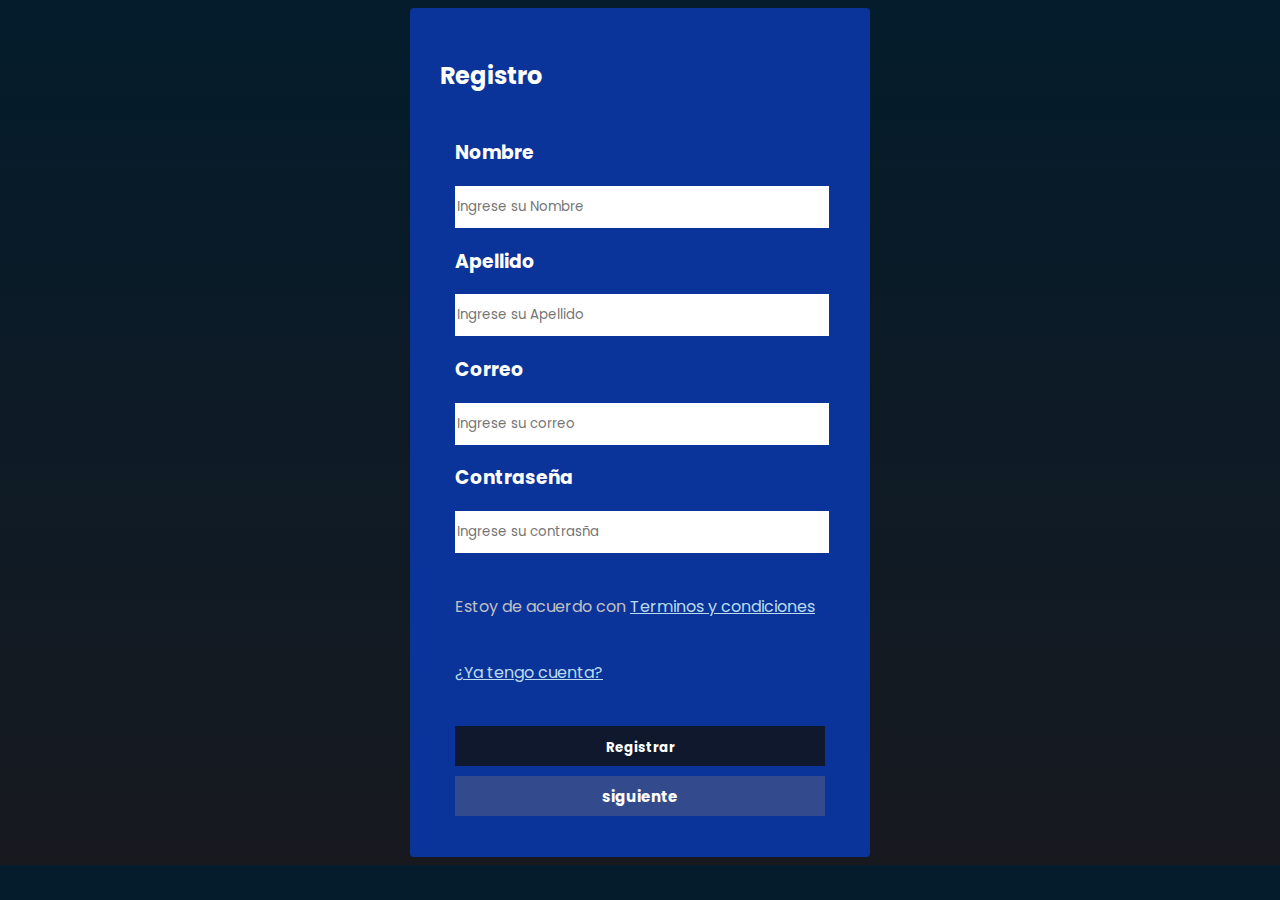
<file: index.html>
<!DOCTYPE html>
<html lang="es">
<head>
    <meta charset="UTF-8">
    <meta http-equiv="X-UA-Compatible" content="IE=edge">
    <link rel="stylesheet" href="style.css">
    <meta name="viewport" content="width=device-width, initial-scale=1.0">
    <title>Formulario registro</title>
</head>
<body >
    <form class="form-register">
        <h2> Registro</h2>
    <fieldset > 
        <h3>Nombre</h3>
       
        <input class="controls" type="text" name="Nombre" id="Nombre" placeholder="Ingrese su Nombre">
    
        <h3>Apellido</h3>
    
        <input class="controls" type="text" name="Apellido" id="Apellido" placeholder="Ingrese su Apellido">
   
        <h3>Correo</h3>
      
        <input class="controls" type="email" name="correo" id="correo" placeholder="Ingrese su correo"> 
        <h3>Contraseña</h3>
        <input class="controls" type="password" name="correo" id= "correo" placeholder="Ingrese su contrasña">
        <br> <br>
        <p>Estoy de acuerdo con <a href="#" class="Term">Terminos y condiciones</a></p>
        <div id="google-one-tap-container" class="googleOneTapContainer-1WPxw"></div>
        <p> <br><a href="#">¿Ya tengo cuenta?</a></p><br>
        <input class="btn1" type="submit" value="Registrar">

        
        <a href="pages/pagina uno.html" class="btn2"> siguiente</a>

    </fieldset>
    </form>
</body>
</html>
</file>
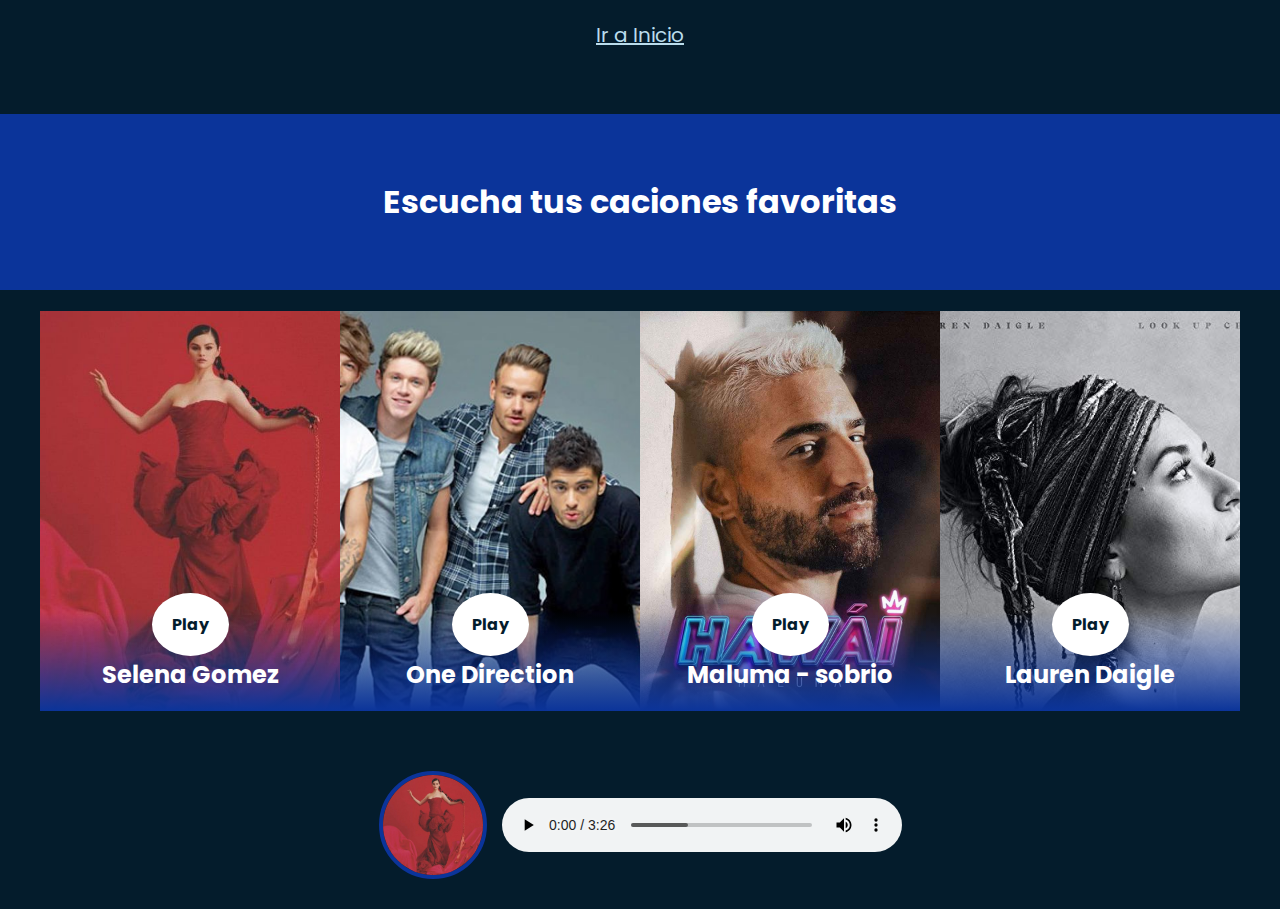
<file: pages/pagina cuatro.html>
<!DOCTYPE html>
<html lang="es">

<head>
    <meta charset="UTF-8">
    <meta http-equiv="X-UA-Compatible" content="IE=edge">
    <meta name="viewport" content="width=device-width, initial-scale=1.0">
    <title>pagina 4</title>
    <style>
        /*Importamos fuente o tipografia de google fonts */
        @import url("https://fonts.googleapis.com/css2?family=Poppins:wght@200;400;500;600;700;800;900&display=swap");

        * {
            font-family: 'Poppins';
        }

        body {
            margin: 0;
            background-color: #041c2c;
            text-align: center;

        }

        h1 {
            background-color: #0b349a;
            margin-top: 2em;
            padding: 2em;
            font-family: Poppins;
            text-align: center;
            color: white;
        }

        .inicio,
        .inicio a {

            color: #badcec;
            margin-top: 20px;
            font-size: 20px;

        }

        .canciones {
            display: flex;
            flex-wrap: wrap;
            justify-content: center;
        }

        .card {
            position: relative;
            width: 300px;
            height: 400px;

        }


        .artista {
            position: absolute;
            bottom: 0;
            right: 0;
            left: 0;
            background: linear-gradient(to top, #0b349a, Transparent);
        }

        .artista h2 {

            color: white;
        }

        .card img {

            width: 100%;
            height: 100%;
            object-fit: cover;
        }

        .Play {
            background-color: white;
            color: #041c2c;
            border-radius: 100%;
            font-weight: bold;
            padding: 20px;
            text-decoration: none;


        }

        .Play:hover {
            background-color: rgba(255, 255, 255, 0.8);
        }

        .reproductor {
          
            margin-top: 30px;

            padding: 30px;
            display: flex;
            justify-content: center;
            align-items: center;
            gap: 15px;
        }

        .reproductor img {
            width: 100px;
            height: 100px;
            object-fit: cover;
            border-radius: 100%;
            border: 4px solid #0b349a;
            
        }

        .reproductor.rotar img{
            animation: Rotar 2s ease infinite;
        }



        .reproductor audio {
            width: 400px;
        }

        /* Animacion para rotar la imagen */
        @keyframes Rotar{
            from{
                transform: rotate(0deg);
            }

            to{
                transform: rotate(360deg);
            }
        }


    </style>
</head>

<body>
    <div class="inicio">
        <a href="../pages/pagina uno.html"> Ir a Inicio</a>
    </div>



    <h1>Escucha tus caciones favoritas</h1>

    <!--Lista de canciones-->

    <div class="canciones">

        <!--Cancion 1 -->

        <div class="card">
            <img class="img" src="../media/img/selena.jpg" alt="">
            <div class="artista">
                <a href="#" class="Play" data-src="../media/music/selena.mp3">Play</a>
                <h2>Selena Gomez</h2>
            </div>
        </div>

        <!--Cancion 2 -->

        <div class="card">
            <img class="img" src="../media/img/one direction.jpg" alt="">
            <div class="artista">
                <a href="#" class="Play" data-src="../media/music/One Direction.mp3">Play</a>
                <h2>One Direction</h2>
            </div>
        </div>


        <!--Cancion 3 -->

        <div class="card">
            <img class="img" src="../media/img/maluma.jpg" alt="">
            <div class="artista">
                <a href="#" class="Play" data-src="../media/music/Maluma.mp3">Play</a>
                <h2>Maluma - sobrio</h2>
            </div>
        </div>

        <!--Cancion 4 -->

        <div class="card">
            <img class="img" src="../media/img/lauren daigle.jpg" alt="">
            <div class="artista">
                <a href="#" class="Play" data-src="../media/music/Lauren Daigle.mp3">Play</a>
                <h2>Lauren Daigle</h2>
            </div>
        </div>



        <!--Cancion 5 -->


      
        

    </div>


    <!--Reproductor de audio-->
    <div class="reproductor" id="reproductor">
        

    </div>




    

    <script>

        /*Codigo para reproucir las canciones y saltar a la siguiente automaticamente*/

        var cancionActual;
        var Plays = document.querySelectorAll('.Play');
        var Imgs = document.querySelectorAll('.img');

        var Img1 = Imgs[0].src;
        var audio1 = Plays[0].dataset['src'];


        Play(audio1, Img1, 0,false);


        Plays.forEach((play, index) => {

            play.addEventListener('click', async (e) => {
                e.preventDefault();
                var audio = await play.dataset['src'];

                Play(audio, Imgs[index].src, index,true);

            })
        });

        async function Play(src, img, index,autoplay) {

            var reproductor = document.getElementById('reproductor');
            reproductor.innerHTML = "";

            var imagen = document.createElement("img");
            var audio = document.createElement("audio");
            
            imagen.id="reproImg";
            
            audio.autoplay = autoplay;

            audio.id = "reproAudio";

            audio.controls = "controls";

            imagen.src = await img;
            audio.src = src;

            reproductor.appendChild(imagen);
            reproductor.appendChild(audio);


            audio.addEventListener("ended", async () => {

                cancionActual = index + 1;

                if (cancionActual > Plays.length - 1) {
                    cancionActual = 0;
                }


                var cancion = await Plays[cancionActual].dataset['src'];
                var portada = await Imgs[cancionActual].src;
  
                Play(cancion, portada, cancionActual,true);

            });

            audio.addEventListener("play",()=>{
              reproductor.classList.add('rotar');
            });

            audio.addEventListener("pause",()=>{
               reproductor.classList.remove('rotar');
            });

         

        }
    </script>
</body>

</html>
</file>
<file: style.css>
@import url("https://fonts.googleapis.com/css2?family=Poppins:wght@200;400;500;600;700;800;900&display=swap");
br br * {
  margin: 0pt;
  padding: 0pt;
  box-sizing: border-box;
}

body {
  background: linear-gradient(#041c2c, #17191f);
}

.form-register {
  font-family: "Poppins";
  width: 400px;
  background-color: #0b349a;
  padding: 30px;
  margin: auto;
  margin: top 100px;
  border-radius: 4px;
  color: white;
}

.form-register .btn1 {
  width: 100%;
  background: #10182e;
  border: none;
  padding: 12px;
  color: white;
  font-weight: bold;
  font-family: "Poppins";
  cursor: pointer;
}

fieldset {
  border: 1px solid transparent;
}

input {
  height: 40px;
  border: silver;
  outline-color: #0b349a;
  font-family: "Poppins";
  width: 100%;
}

p {
  color: silver;
}

a {
  color: #badcec;
}

.btn2 {
  margin-top: 10px;
  height: 40px;
  color: white;
  font-family: "Poppins";
  text-align: center;
  width: 100%;
  display: flex;
  justify-content: center;
  align-items: center;
  background-color:#334b8d;
  font-size: 15px;
  font-weight: bold;
  text-decoration: none;
}
</file>
